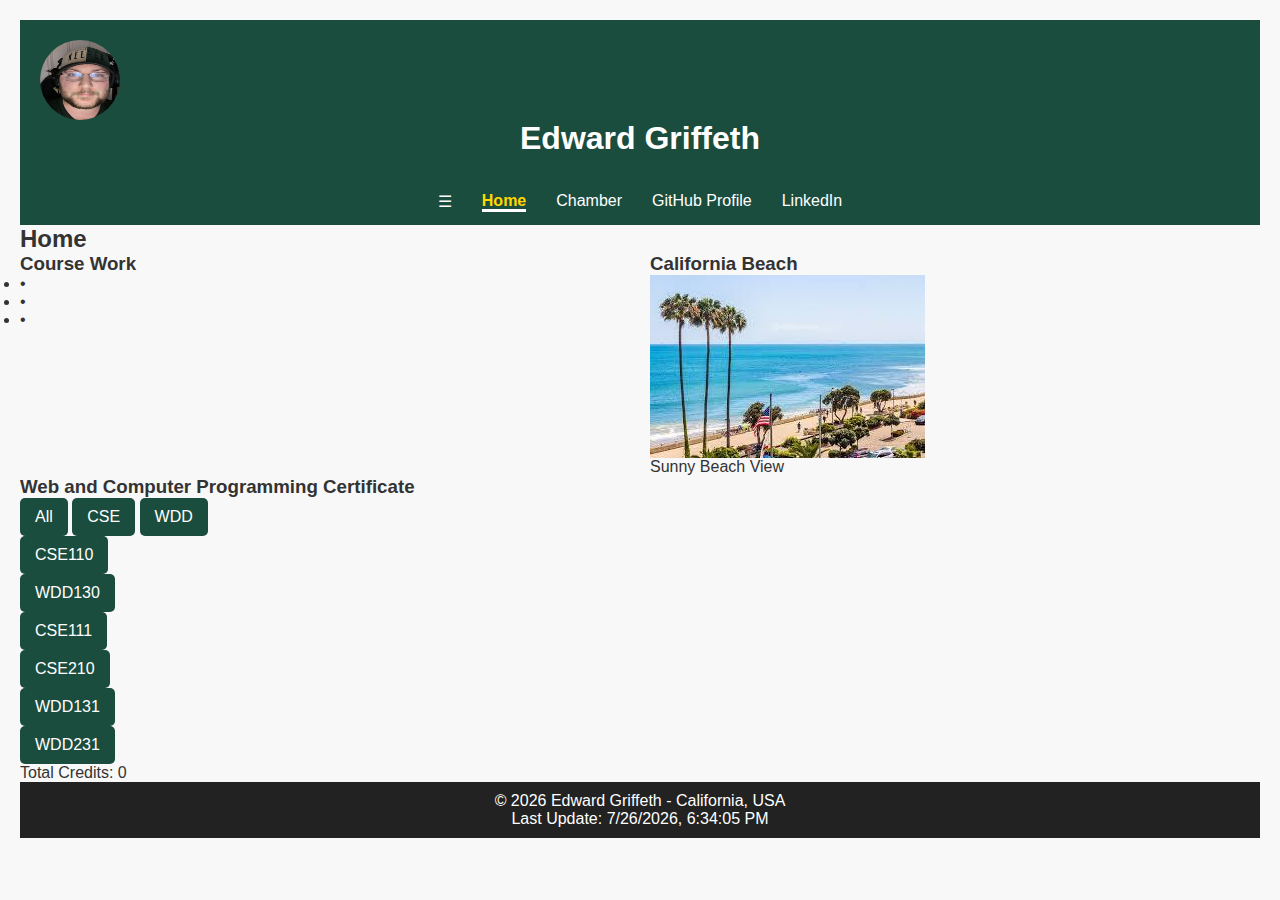
<file: index.html>
<!DOCTYPE html>
<html lang="en">
<head>
    <meta charset="UTF-8">
    <meta name="viewport" content="width=device-width, initial-scale=1.0">
    <meta name="description" content="Course home page for WDD231">
    <meta name="author" content="Edward Griffeth">
    <title>Course Home Page</title>

    <!-- Open Graph Meta Tags -->
    <meta property="og:title" content="The Dino boys page">
    <meta property="og:type" content="website">
    <meta property="og:image" content="https://upload.wikimedia.org/wikipedia/commons/5/5a/Ventura_County_Coastline.jpg">
    <meta property="og:url" content="https://superbia133.github.io/wdd231/">

    <!-- Favicon -->
    <link rel="icon" href="favicon.ico">

    <!-- CSS Files -->
    <link rel="stylesheet" href="styles/normalize.css">
    <link rel="stylesheet" href="styles/small.css">
    <link rel="stylesheet" href="styles/larger.css">

    <!-- JavaScript Files -->
    <script src="scripts/navigation.js" defer></script>
    <script src="scripts/date.js" defer></script>
    <script src="scripts/course.js" defer></script>
</head>
<body>

    <div class="container"> <!-- Wrapper to center content -->
        <header>
            <img src="images/profile.jpg" alt="Edward Griffeth">
            <h1>Edward Griffeth</h1>
        </header>

        <nav>
            <button id="menu-button">&#9776;</button>
            <ul id="menu">
                <li><a href="index.html" class="active">Home</a></li> <!-- Home button -->
                <li><a href="chamber/directory.html">Chamber</a></li> <!-- Updated link to chamber/directory.html -->
                <li><a href="https://github.com/Superbia133" target="_blank">GitHub Profile</a></li>
                <li><a href="https://linkedin.com/in/yourname" target="_blank">LinkedIn</a></li>
            </ul>
        </nav>

        <main>
            <h2>Home</h2>

            <section class="grid-container">
                <div class="card">
                    <h3>Course Work</h3>
                    <ul>
                        <li>&bull;</li>
                        <li>&bull;</li>
                        <li>&bull;</li>
                    </ul>
                </div>

                <div class="card">
                    <h3>California Beach</h3>
                    <img src="images/california-beach.jpg" alt="California Beach">
                    <p>Sunny Beach View</p>
                </div>
            </section>

            <section class="certificate">
                <h3>Web and Computer Programming Certificate</h3>
                <div class="buttons">
                    <button onclick="displayCourses('all')">All</button>
                    <button onclick="displayCourses('CSE')">CSE</button>
                    <button onclick="displayCourses('WDD')">WDD</button>
                </div>

                <div id="courses-container" class="courses-grid"></div>
                <p id="totalCredits">Total Credits: 0</p>
            </section>
        </main>

        <footer>
            <p>&copy; <span id="currentyear"></span> Edward Griffeth - California, USA</p>
            <p>Last Update: <span id="lastModified"></span></p>
        </footer>
    </div> <!-- End container -->

</body>
</html>
</file>
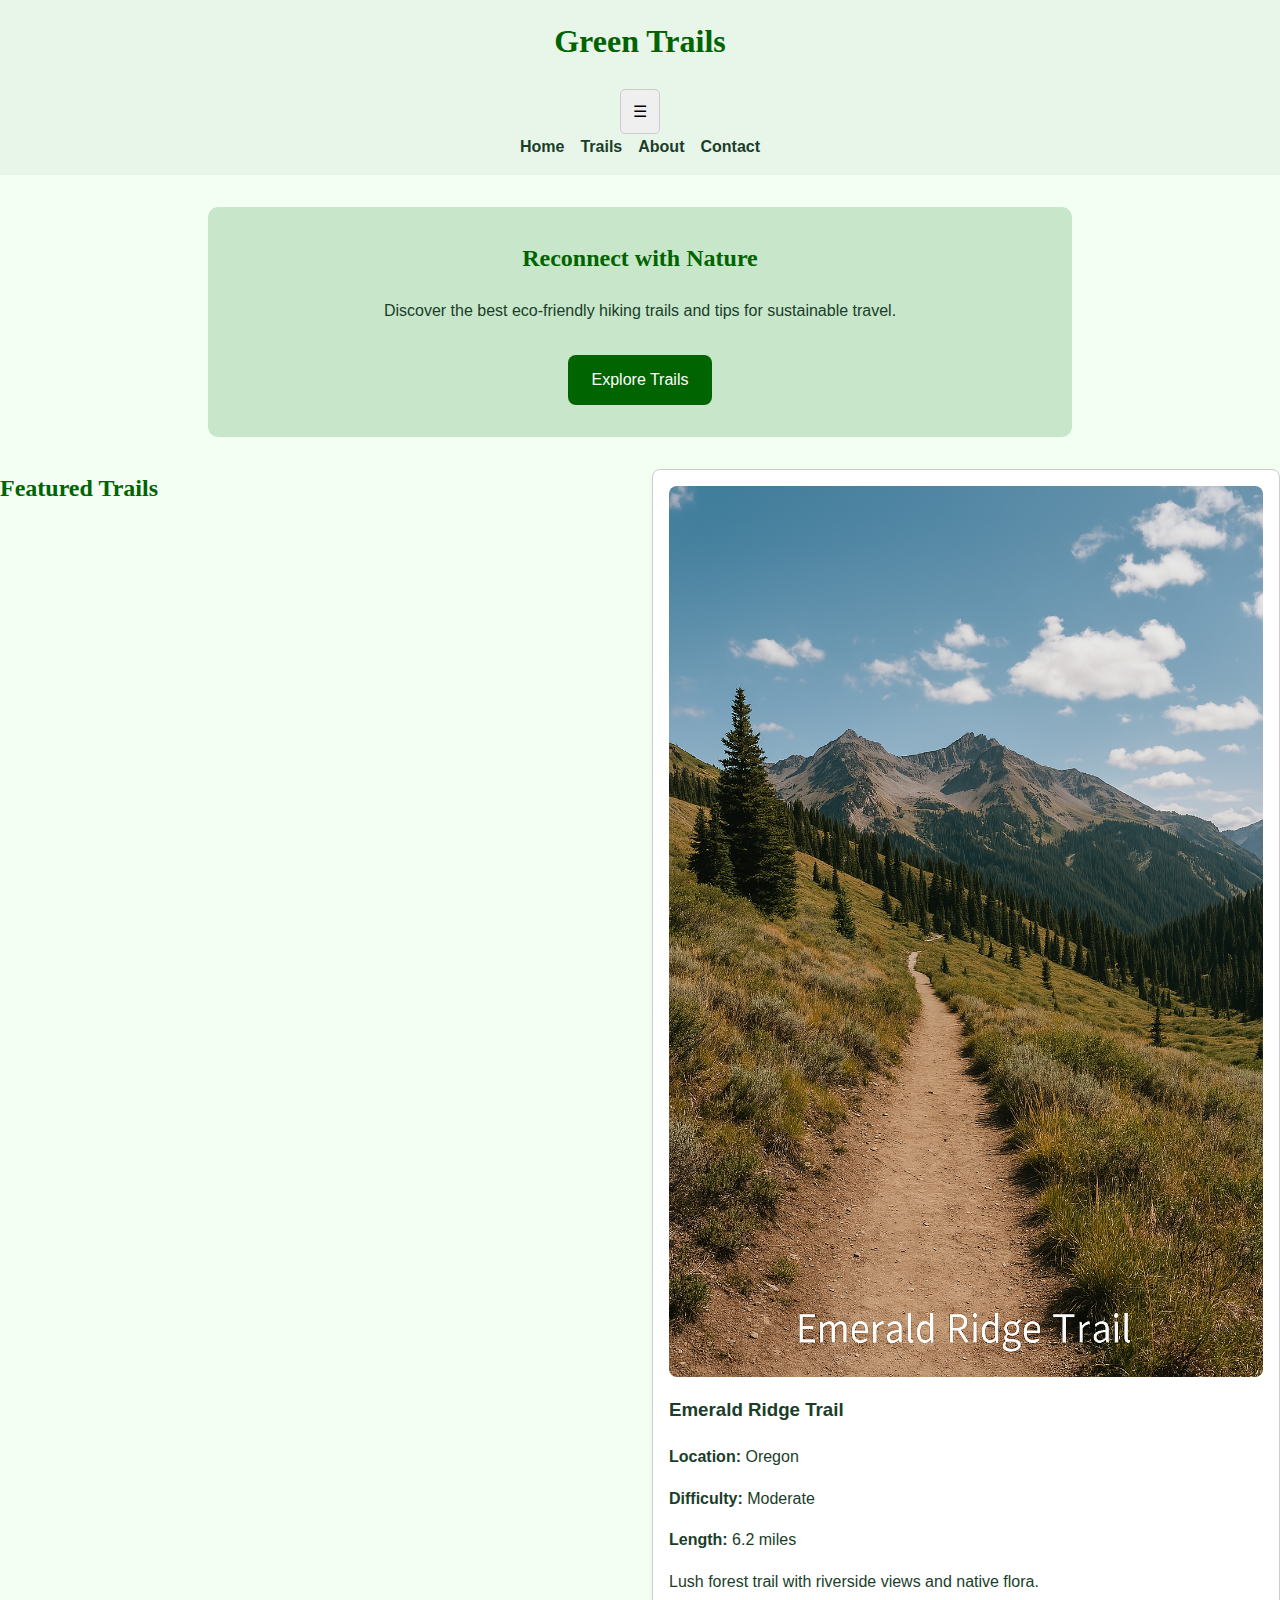
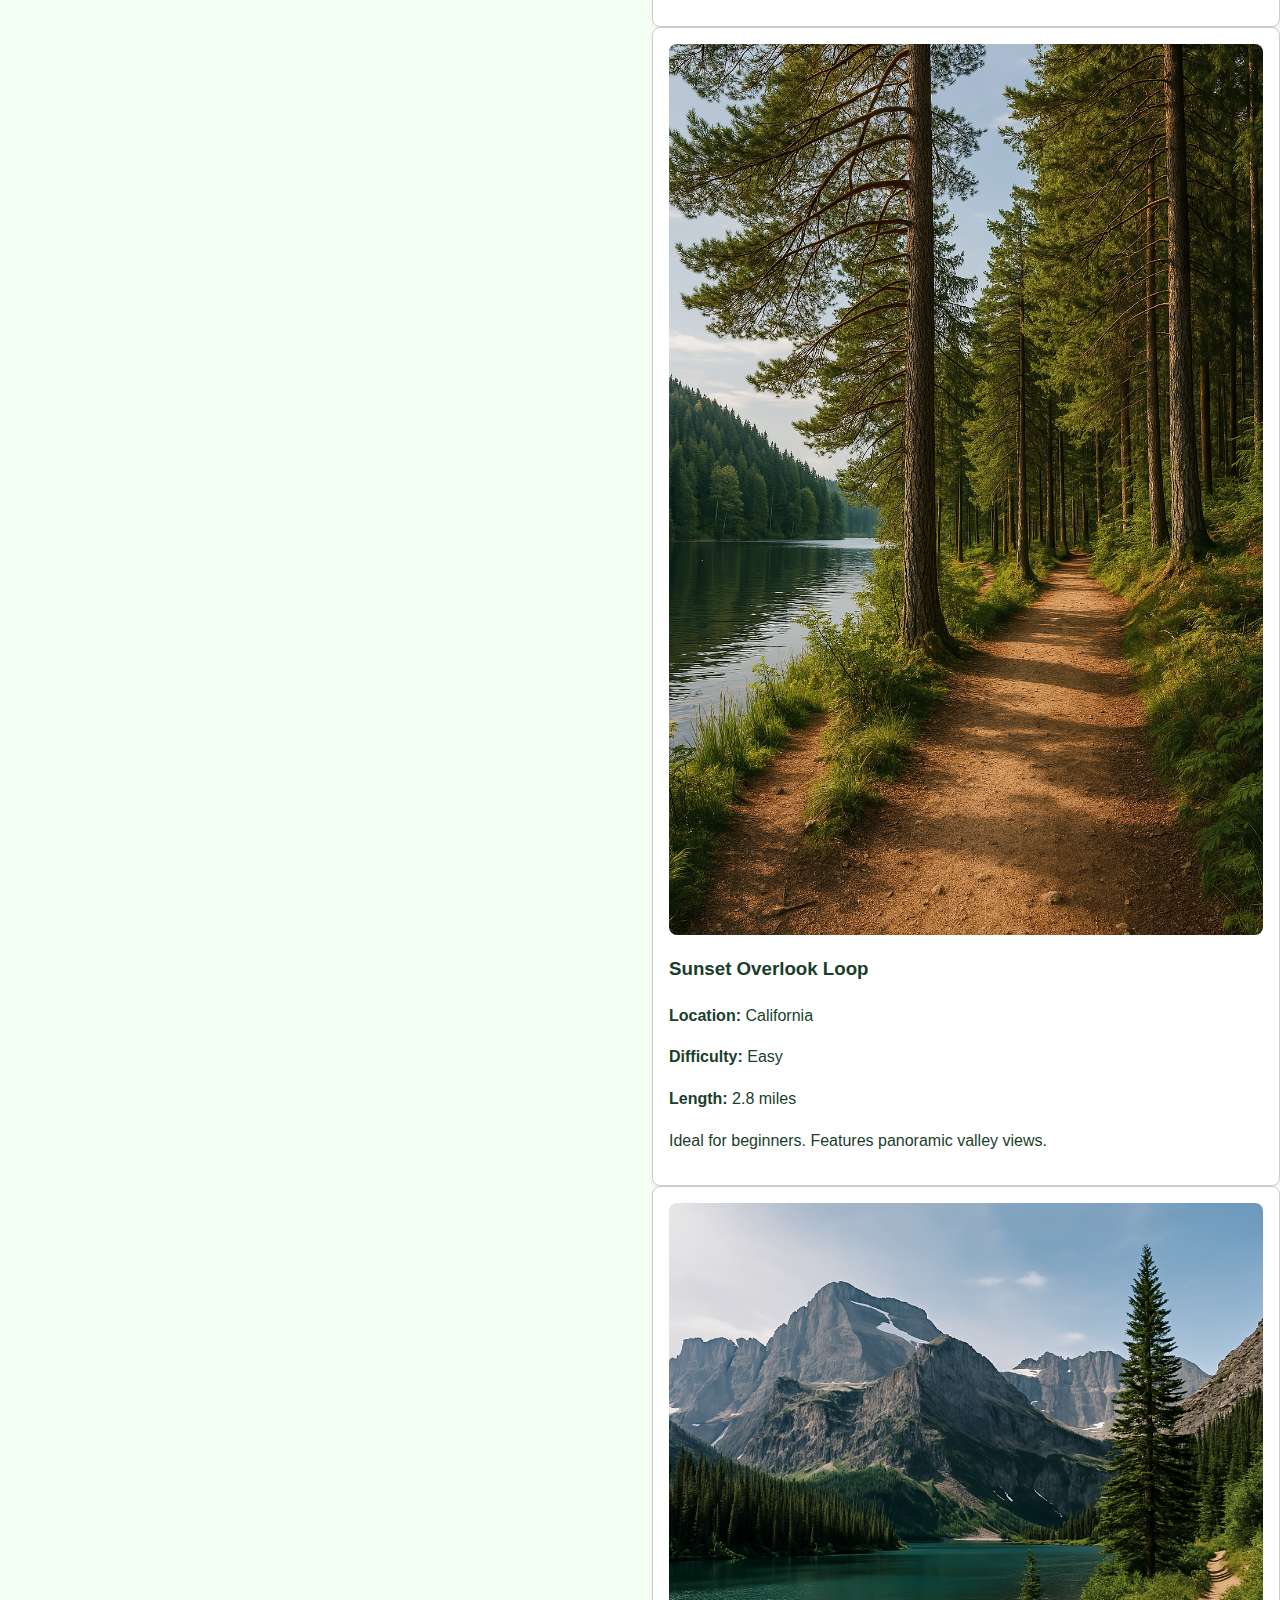
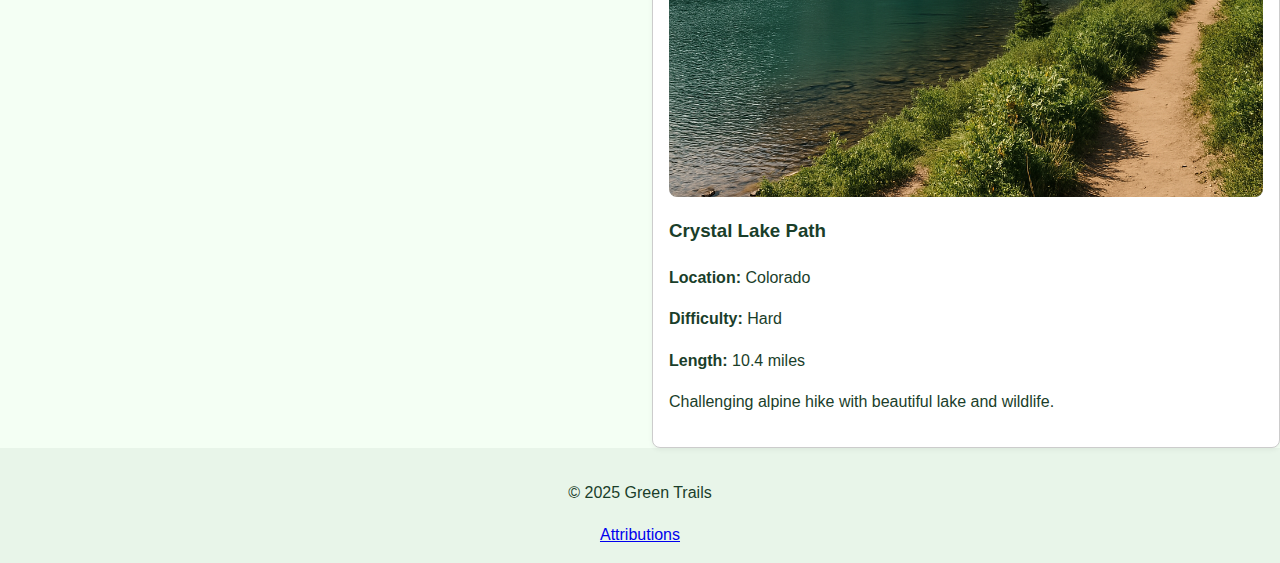
<file: green-trails/index.html>
<!DOCTYPE html>
<html lang="en">
<head>
  <meta charset="UTF-8" />
  <meta name="viewport" content="width=device-width, initial-scale=1.0" />
  <title>Green Trails | Home</title>
  <meta name="description" content="Explore eco-friendly hiking trails and tips to enjoy nature responsibly." />
  <link rel="stylesheet" href="css/styles.css" />
  <link rel="icon" href="images/favicon.ico" />
  <meta property="og:title" content="Green Trails" />
  <meta property="og:description" content="Eco-friendly trail reviews, tips, and community sharing." />
</head>
<body>
  <header>
    <h1>Green Trails</h1>
    <nav>
      <button id="menu-toggle" aria-label="Open navigation menu">☰</button>
      <ul id="nav-links">
        <li><a href="index.html">Home</a></li>
        <li><a href="trails.html">Trails</a></li>
        <li><a href="about.html">About</a></li>
        <li><a href="form.html">Contact</a></li>
      </ul>
    </nav>
  </header>

  <main>
    <section class="hero">
      <h2>Reconnect with Nature</h2>
      <p>Discover the best eco-friendly hiking trails and tips for sustainable travel.</p>
      <a href="trails.html" class="cta-button">Explore Trails</a>
    </section>

    <section class="featured-trails">
      <h2>Featured Trails</h2>
      <div id="featured-trail-cards">
        <!-- 3 featured trail cards will be inserted here via JavaScript -->
      </div>
    </section>
  </main>

  <footer>
    <p>&copy; 2025 Green Trails</p>
    <a href="attributions.html">Attributions</a>
  </footer>

  <script type="module" src="js/main.js"></script>
</body>
</html>
</file>
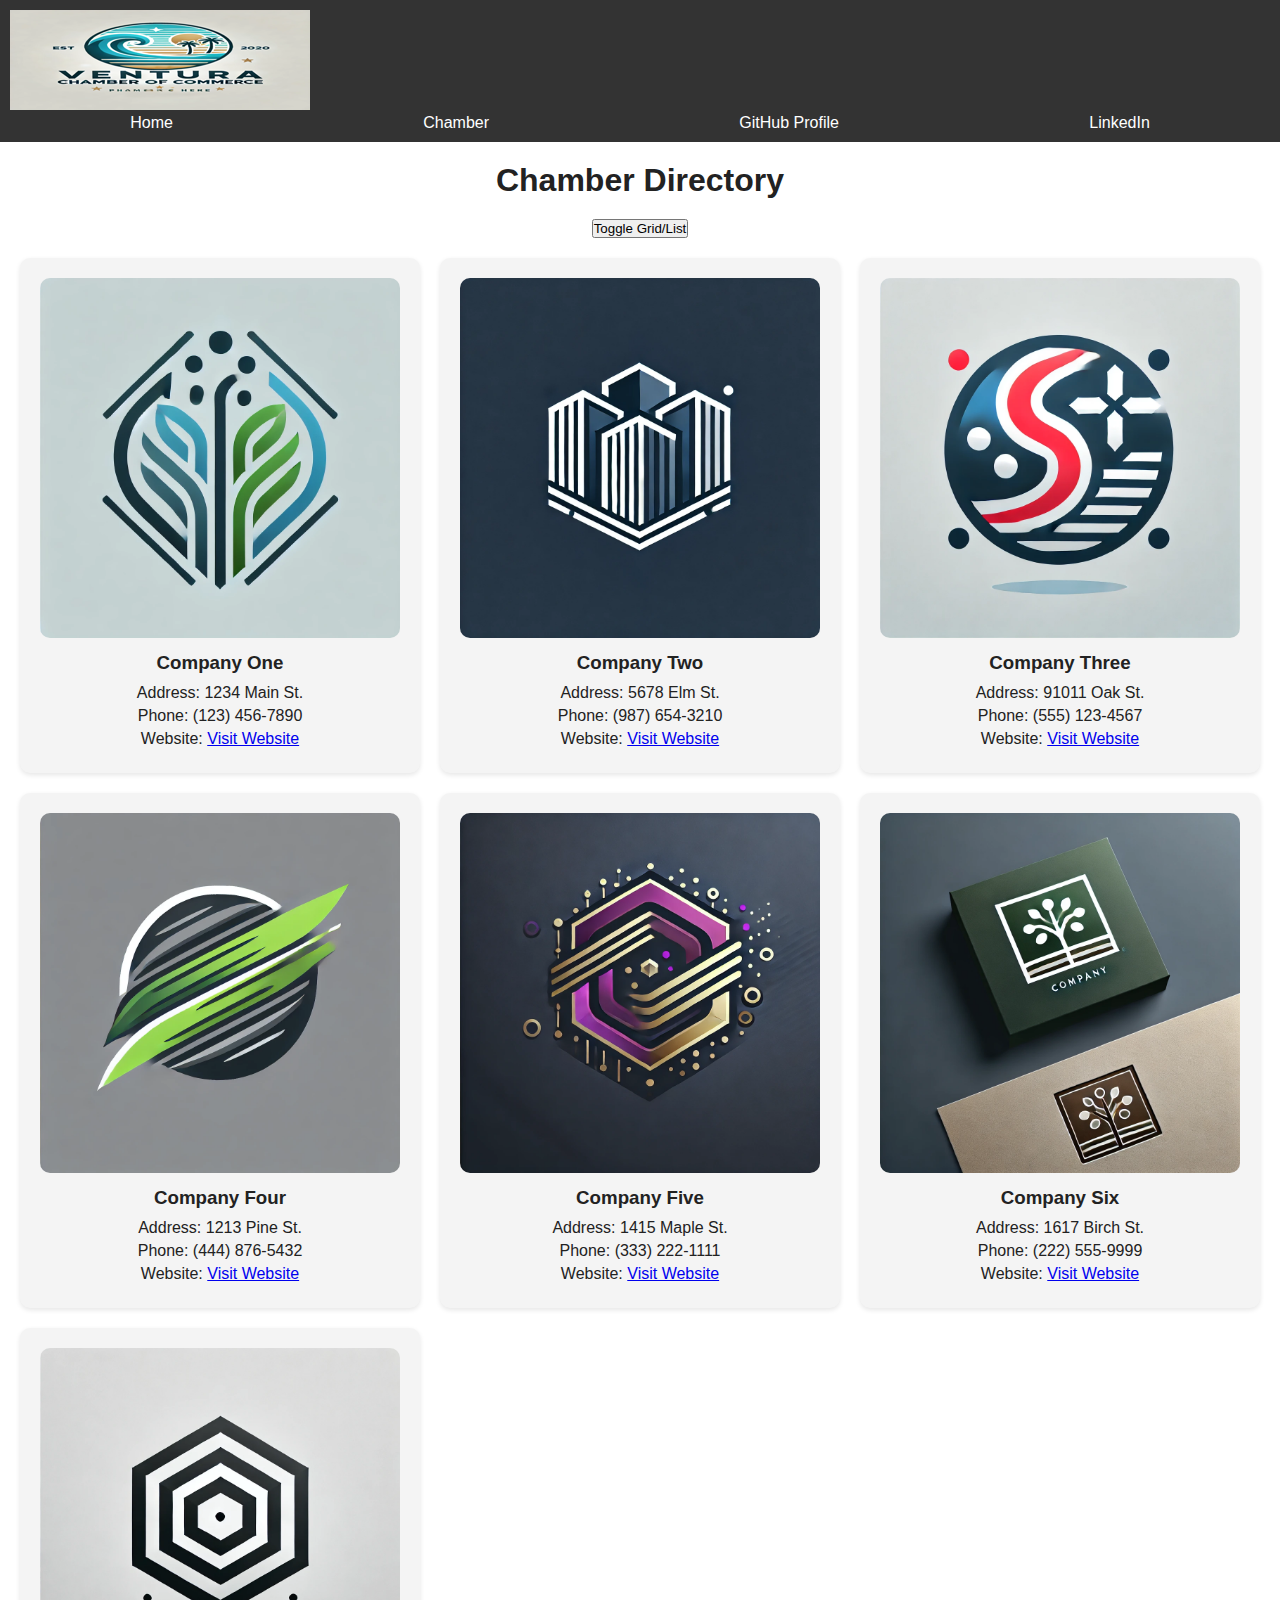
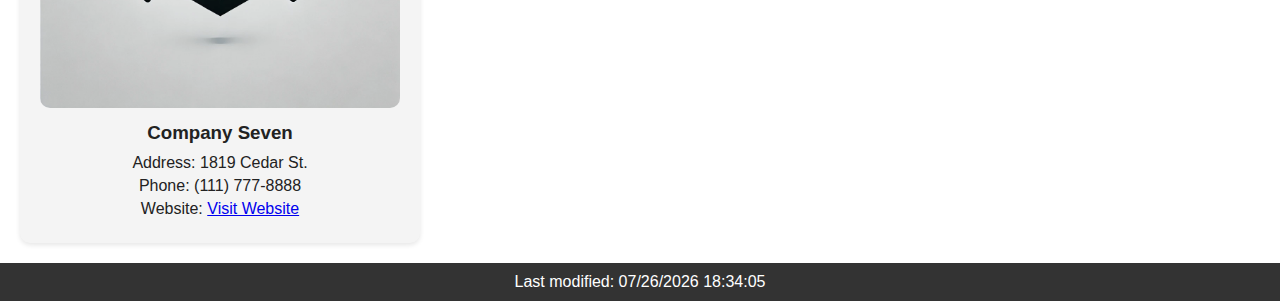
<file: chamber/directory.html>
<!DOCTYPE html>
<html lang="en">
<head>
    <meta charset="UTF-8">
    <meta name="viewport" content="width=device-width, initial-scale=1.0">
    <meta name="description" content="Chamber of Commerce directory page for [City Name].">
    <meta name="author" content="[Your Name]">
    <meta property="og:title" content="Chamber of Commerce Directory">
    <meta property="og:type" content="website">
    <meta property="og:image" content="images/og-image.jpg">
    <meta property="og:url" content="http://your-site-url.com">
    <title>Chamber Directory - [City Name]</title>
    <link rel="icon" href="images/favicon.ico" type="image/x-icon">
    <link rel="stylesheet" href="css/styles.css">
</head>
<body>
    <header>
        <div class="logo">
            <img src="images/logo.png" alt="Chamber Logo">
        </div>
        <nav>
            <ul>
                <li><a href="../index.html">Home</a></li> <!-- Updated link to go back to the home page -->
                <li><a href="chamber/directory.html" class="active">Chamber</a></li> <!-- Current page: Directory -->
                <li><a href="https://github.com/Superbia133" target="_blank">GitHub Profile</a></li>
                <li><a href="https://linkedin.com/in/yourname" target="_blank">LinkedIn</a></li>
            </ul>
        </nav>
    </header>

    <main>
        <h1>Chamber Directory</h1>
        <div class="view-toggle">
            <button id="toggle-view">Toggle Grid/List</button>
        </div>
        <div class="member-container"></div>
    </main>

    <footer>
        <div id="last-modified"></div>
        <script src="js/main.js"></script>
    </footer>
</body>
</html>
</file>
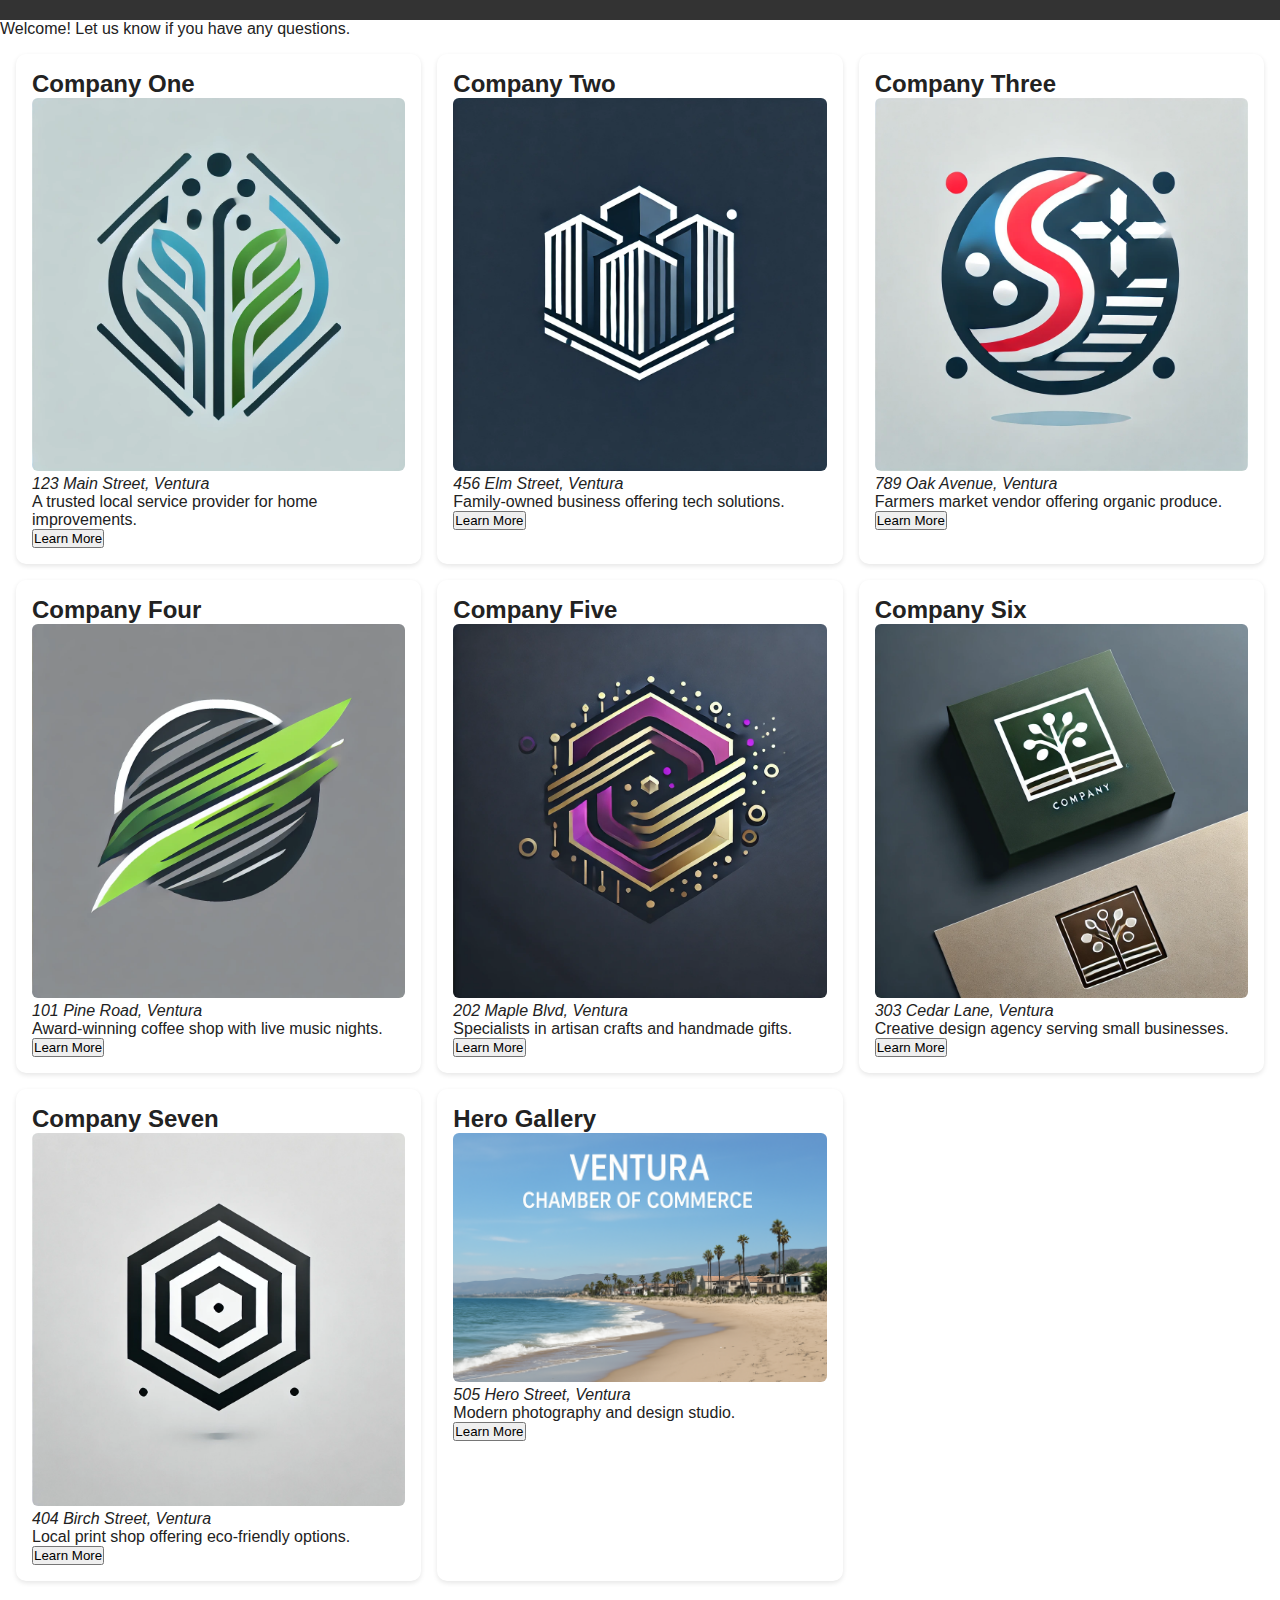
<file: chamber/discover.html>
<!DOCTYPE html>
<html lang="en">
<head>
  <meta charset="UTF-8" />
  <meta name="viewport" content="width=device-width, initial-scale=1.0" />
  <title>Discover | Ventura Chamber</title>
  <link rel="stylesheet" href="css/styles.css" />
  <link rel="stylesheet" href="css/large.css" media="(min-width: 1025px)" />
</head>
<body>
  <header>
    <!-- Your existing header content -->
  </header>

  <nav>
    <!-- Your existing nav content -->
  </nav>

  <main class="discover-container">
    <aside id="visitor-message" class="visitor-message"></aside>
    <section id="card-grid" class="grid-container">
      <!-- Cards will be injected here via JavaScript -->
    </section>
  </main>

  <footer>
    <!-- Your existing footer content -->
  </footer>

  <script src="js/discover.js" defer></script>
</body>
</html>
</file>
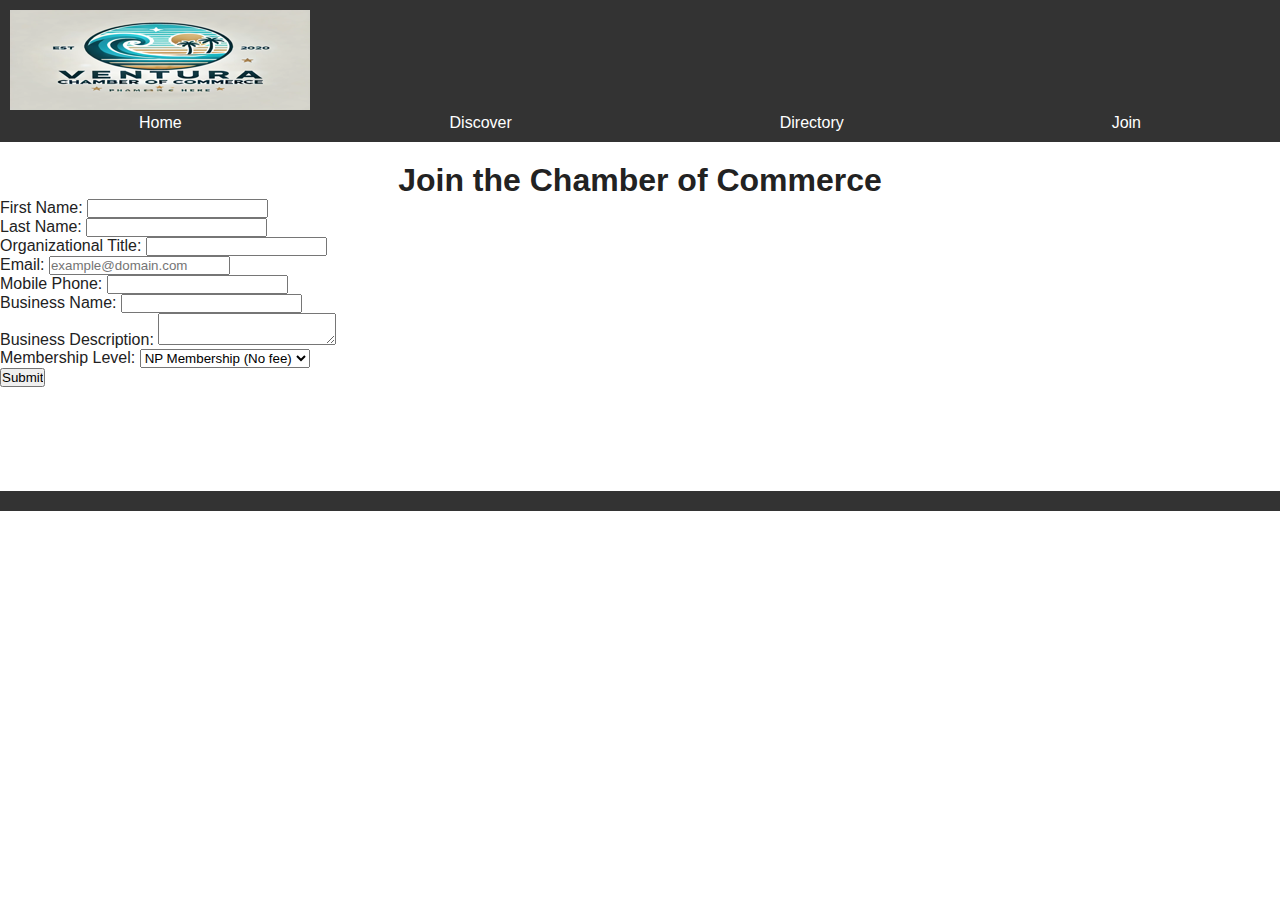
<file: chamber/join.html>
<!DOCTYPE html>
<html lang="en">
<head>
    <meta charset="UTF-8">
    <meta name="viewport" content="width=device-width, initial-scale=1.0">
    <meta name="description" content="Join the Chamber of Commerce">
    <meta name="author" content="[Your Name]">
    <title>Join the Chamber - [City Name]</title>
    <link rel="icon" href="images/favicon.ico" type="image/x-icon">
    <link rel="stylesheet" href="css/styles.css">
    <style>
        /* Animation for membership cards */
        @keyframes cardAnimation {
            0% {
                opacity: 0;
                transform: translateY(50px);
            }
            100% {
                opacity: 1;
                transform: translateY(0);
            }
        }
        .membership-card {
            animation: cardAnimation 1s ease-out forwards;
            opacity: 0;
            margin-bottom: 20px;
        }

        /* Other necessary styles for layout */
        .menu {
            margin: 1rem auto;
            border: 1px solid rgba(0, 0, 0, 0.1);
            padding: 1rem;
            text-align: center;
        }
        .membership-levels {
            display: grid;
            grid-template-columns: 1fr 1fr 1fr 1fr;
            gap: 20px;
        }
        /* Modal styles */
        .modal {
            display: none;
            position: fixed;
            z-index: 1;
            left: 0;
            top: 0;
            width: 100%;
            height: 100%;
            overflow: auto;
            background-color: rgba(0, 0, 0, 0.4);
            padding-top: 60px;
        }
        .modal-content {
            background-color: #fefefe;
            margin: 5% auto;
            padding: 20px;
            border: 1px solid #888;
            width: 80%;
        }
        .close {
            color: #aaa;
            float: right;
            font-size: 28px;
            font-weight: bold;
        }
    </style>
</head>
<body>

    <header>
        <div class="logo">
            <img src="images/logo.png" alt="Chamber Logo" />
        </div>
        <nav>
            <ul>
                <li><a href="index.html">Home</a></li>
                <li><a href="discover.html">Discover</a></li>
                <li><a href="directory.html">Directory</a></li>
                <li><a href="join.html" class="active">Join</a></li>
            </ul>
        </nav>
    </header>

    <main>
        <h1>Join the Chamber of Commerce</h1>

        <form action="thankyou.html" method="get">
            <label for="first-name">First Name:</label>
            <input type="text" id="first-name" name="first-name" required autocomplete="given-name">
            <br>

            <label for="last-name">Last Name:</label>
            <input type="text" id="last-name" name="last-name" required autocomplete="family-name">
            <br>

            <label for="org-title">Organizational Title:</label>
            <input type="text" id="org-title" name="org-title" required pattern="[A-Za-z\s-]{7,}" autocomplete="organization-title">
            <br>

            <label for="email">Email:</label>
            <input type="email" id="email" name="email" required autocomplete="email" placeholder="example@domain.com">
            <br>

            <label for="phone">Mobile Phone:</label>
            <input type="tel" id="phone" name="phone" required autocomplete="tel">
            <br>

            <label for="business-name">Business Name:</label>
            <input type="text" id="business-name" name="business-name" required autocomplete="organization">
            <br>

            <label for="description">Business Description:</label>
            <textarea id="description" name="description" required></textarea>
            <br>

            <label for="membership-level">Membership Level:</label>
            <select id="membership-level" name="membership-level" required>
                <option value="NP">NP Membership (No fee)</option>
                <option value="Bronze">Bronze Membership</option>
                <option value="Silver">Silver Membership</option>
                <option value="Gold">Gold Membership</option>
            </select>
            <br>

            <input type="hidden" name="timestamp" value="{{current_time}}">
            
            <input type="submit" value="Submit">
        </form>

        <div class="membership-levels">
            <div class="membership-card">
                <h2>NP Membership</h2>
                <p>No Fee</p>
                <a href="#" class="modal-link" data-modal="npModal">See Benefits</a>
            </div>
            <div class="membership-card">
                <h2>Bronze Membership</h2>
                <p>$50/year</p>
                <a href="#" class="modal-link" data-modal="bronzeModal">See Benefits</a>
            </div>
            <div class="membership-card">
                <h2>Silver Membership</h2>
                <p>$100/year</p>
                <a href="#" class="modal-link" data-modal="silverModal">See Benefits</a>
            </div>
            <div class="membership-card">
                <h2>Gold Membership</h2>
                <p>$200/year</p>
                <a href="#" class="modal-link" data-modal="goldModal">See Benefits</a>
            </div>
        </div>

        <!-- Modal Content -->
        <div id="npModal" class="modal">
            <div class="modal-content">
                <span class="close">&times;</span>
                <h3>NP Membership Benefits</h3>
                <p>Access to all non-profit events and training.</p>
            </div>
        </div>
        <div id="bronzeModal" class="modal">
            <div class="modal-content">
                <span class="close">&times;</span>
                <h3>Bronze Membership Benefits</h3>
                <p>Discounts on events and advertising on our website.</p>
            </div>
        </div>
        <div id="silverModal" class="modal">
            <div class="modal-content">
                <span class="close">&times;</span>
                <h3>Silver Membership Benefits</h3>
                <p>All Bronze benefits plus exclusive member spotlights.</p>
            </div>
        </div>
        <div id="goldModal" class="modal">
            <div class="modal-content">
                <span class="close">&times;</span>
                <h3>Gold Membership Benefits</h3>
                <p>All Silver benefits plus priority event participation.</p>
            </div>
        </div>
    </main>

    <footer>
        <div id="last-modified"></div>
        <script src="js/main.js"></script>
    </footer>

    <script>
        const modals = document.querySelectorAll('.modal');
        const closeBtns = document.querySelectorAll('.close');
        const modalLinks = document.querySelectorAll('.modal-link');

        modalLinks.forEach(link => {
            link.addEventListener('click', (e) => {
                e.preventDefault();
                const modalId = e.target.dataset.modal;
                document.getElementById(modalId).style.display = "block";
            });
        });

        closeBtns.forEach(btn => {
            btn.addEventListener('click', () => {
                modals.forEach(modal => {
                    modal.style.display = "none";
                });
            });
        });
    </script>
</body>
</html>
</file>
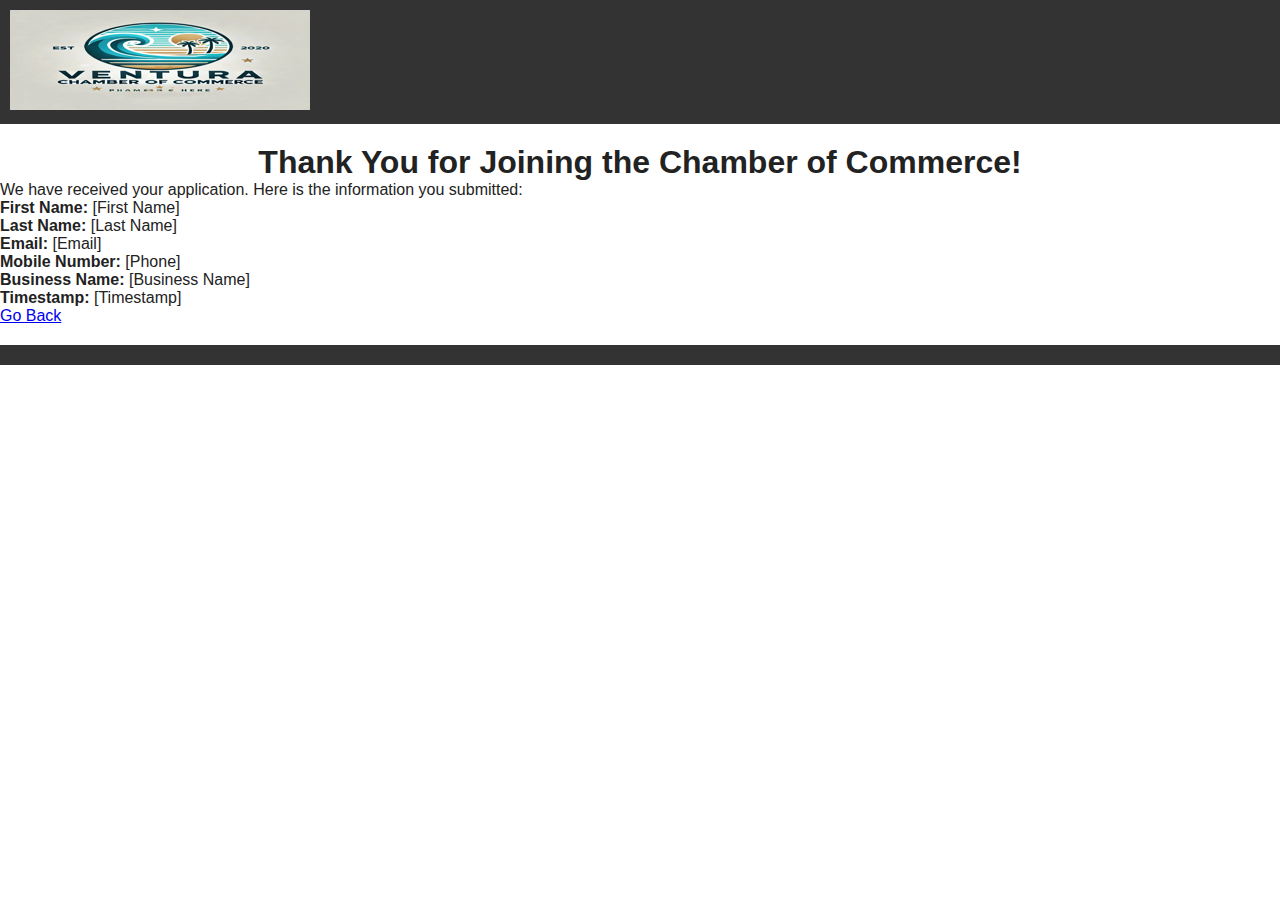
<file: chamber/thankyou.html>
<!DOCTYPE html>
<html lang="en">
<head>
    <meta charset="UTF-8">
    <meta name="viewport" content="width=device-width, initial-scale=1.0">
    <meta name="description" content="Thank you for joining the Chamber of Commerce!">
    <meta name="author" content="[Your Name]">
    <title>Thank You - [City Name] Chamber</title>
    <link rel="icon" href="images/favicon.ico" type="image/x-icon">
    <link rel="stylesheet" href="css/styles.css">
</head>
<body>

    <header>
        <div class="logo">
            <img src="images/logo.png" alt="Chamber Logo" />
        </div>
    </header>

    <main>
        <h1>Thank You for Joining the Chamber of Commerce!</h1>

        <p>We have received your application. Here is the information you submitted:</p>
        <ul>
            <li><strong>First Name:</strong> [First Name]</li>
            <li><strong>Last Name:</strong> [Last Name]</li>
            <li><strong>Email:</strong> [Email]</li>
            <li><strong>Mobile Number:</strong> [Phone]</li>
            <li><strong>Business Name:</strong> [Business Name]</li>
            <li><strong>Timestamp:</strong> [Timestamp]</li>
        </ul>

        <a href="join.html">Go Back</a>
    </main>

    <footer>
        <div id="last-modified"></div>
        <script src="js/main.js"></script>
    </footer>

</body>
</html>
</file>
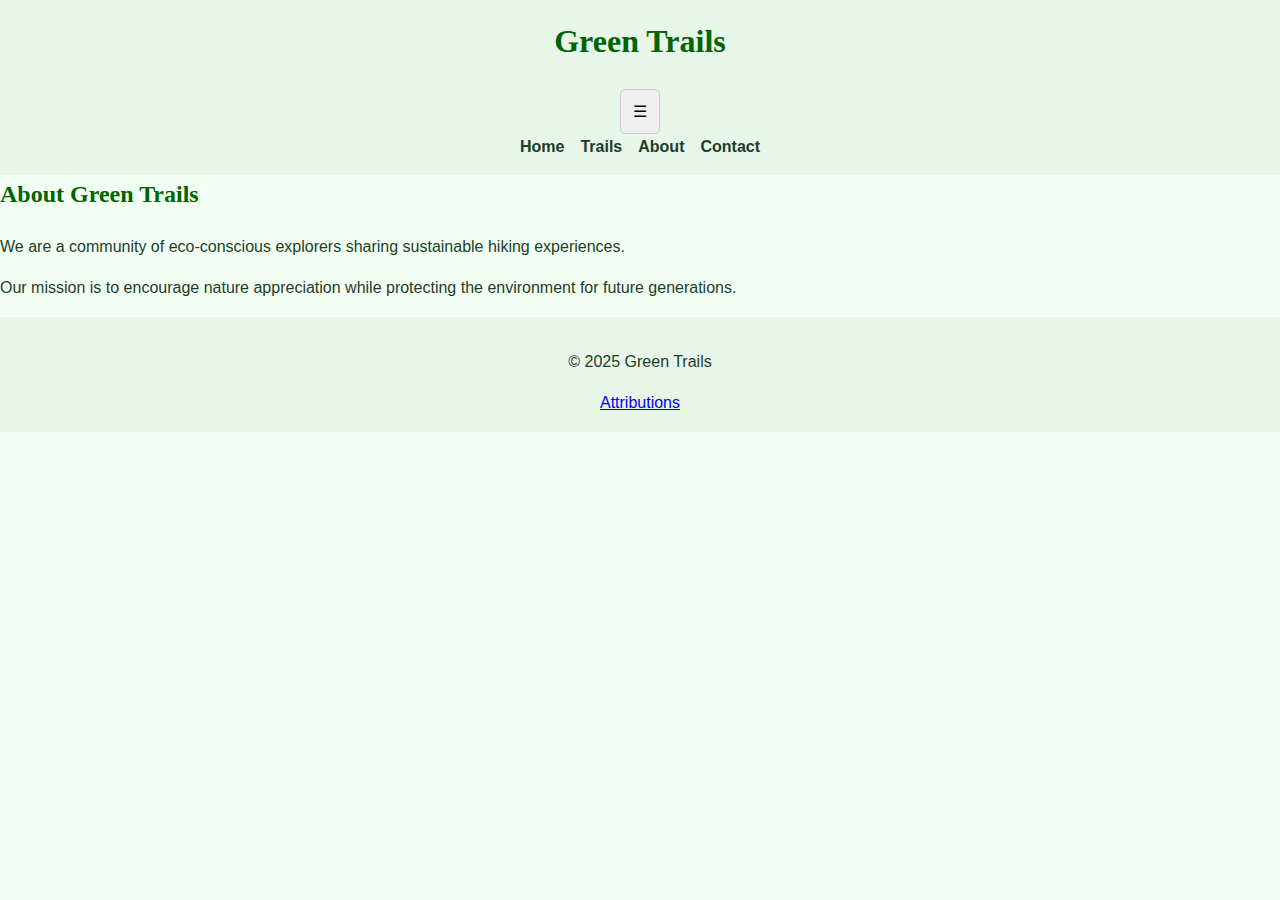
<file: green-trails/about.html>
<!DOCTYPE html>
<html lang="en">
<head>
  <meta charset="UTF-8" />
  <meta name="viewport" content="width=device-width, initial-scale=1.0" />
  <title>Green Trails | About</title>
  <meta name="description" content="Learn more about Green Trails, our mission, and how to protect nature while hiking." />
  <link rel="stylesheet" href="css/styles.css" />
  <link rel="icon" href="images/favicon.ico" />
</head>
<body>
  <header>
    <h1>Green Trails</h1>
    <nav>
      <button id="menu-toggle" aria-label="Open navigation menu">☰</button>
      <ul id="nav-links">
        <li><a href="index.html">Home</a></li>
        <li><a href="trails.html">Trails</a></li>
        <li><a href="about.html">About</a></li>
        <li><a href="form.html">Contact</a></li>
      </ul>
    </nav>
  </header>

  <main>
    <h2>About Green Trails</h2>
    <p>We are a community of eco-conscious explorers sharing sustainable hiking experiences.</p>
    <p>Our mission is to encourage nature appreciation while protecting the environment for future generations.</p>
  </main>

  <footer>
    <p>&copy; 2025 Green Trails</p>
    <a href="attributions.html">Attributions</a>
  </footer>
</body>
</html>
</file>
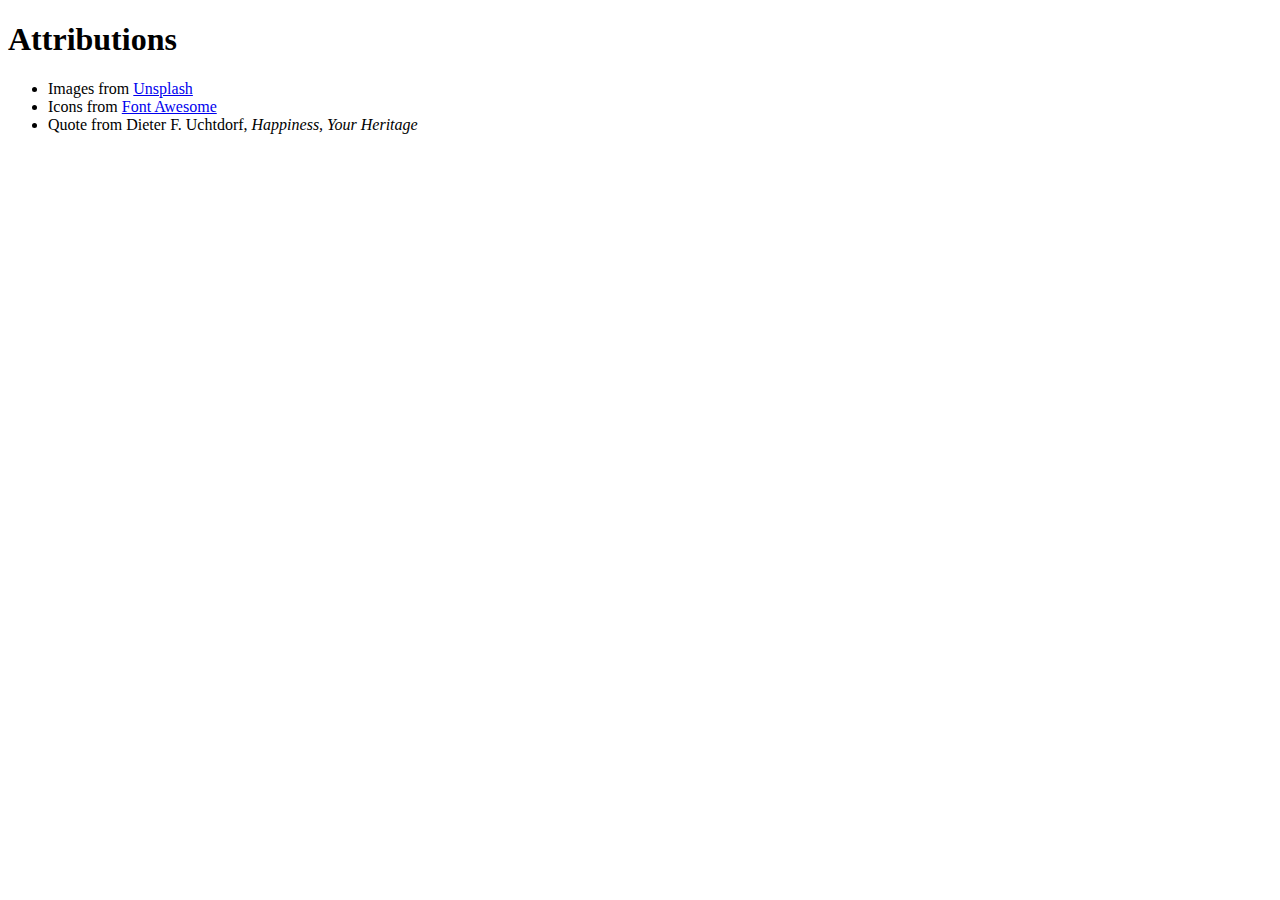
<file: green-trails/attributions.html>
<!DOCTYPE html>
<html lang="en">
<head>
  <meta charset="UTF-8">
  <title>Attributions - Green Trails</title>
</head>
<body>
  <h1>Attributions</h1>
  <ul>
    <li>Images from <a href="https://unsplash.com/" target="_blank">Unsplash</a></li>
    <li>Icons from <a href="https://fontawesome.com/" target="_blank">Font Awesome</a></li>
    <li>Quote from Dieter F. Uchtdorf, <em>Happiness, Your Heritage</em></li>
  </ul>
</body>
</html>
</file>
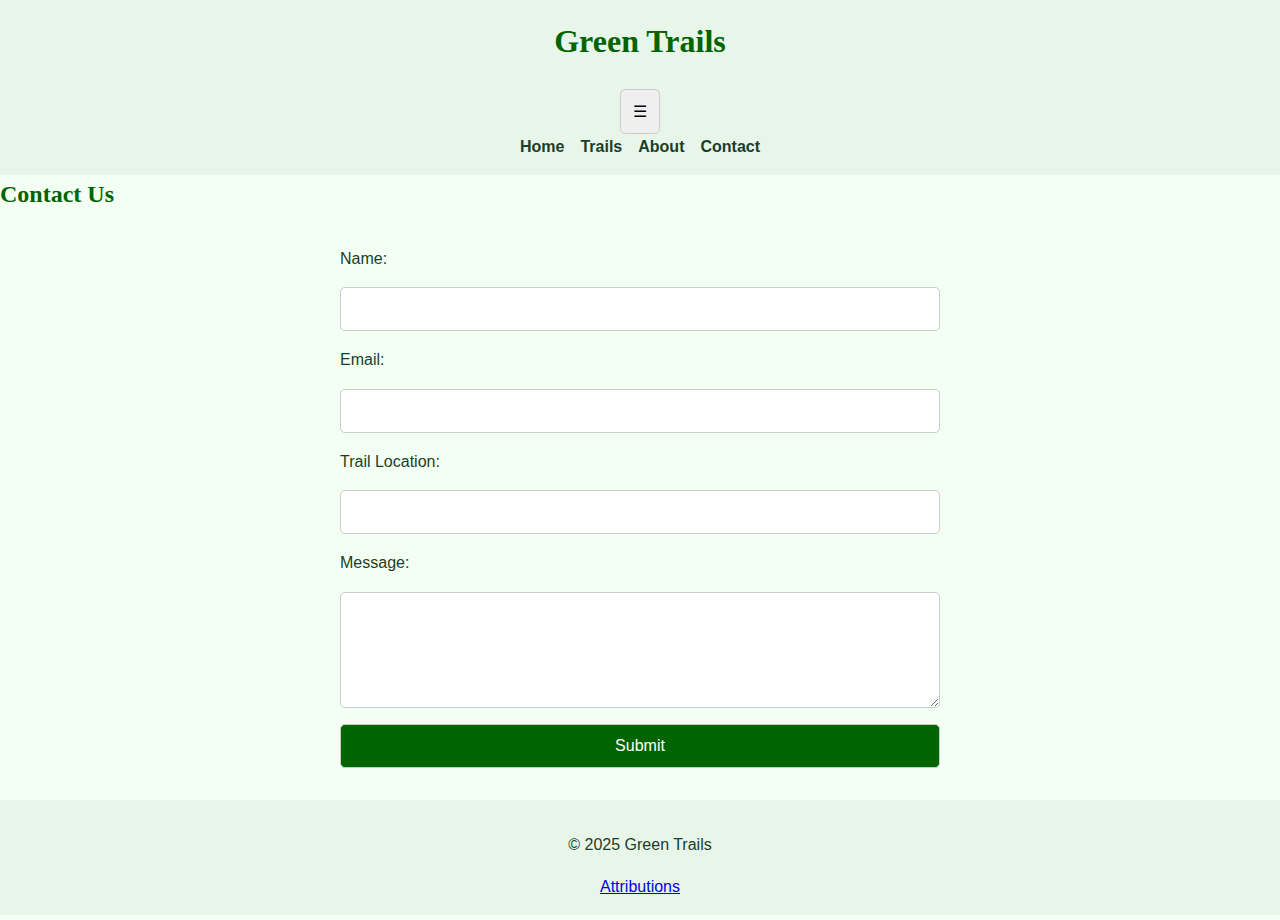
<file: green-trails/form.html>
<!DOCTYPE html>
<html lang="en">
<head>
  <meta charset="UTF-8" />
  <meta name="viewport" content="width=device-width, initial-scale=1.0" />
  <title>Green Trails | Contact</title>
  <meta name="description" content="Submit your favorite eco-trail or contact the Green Trails team." />
  <link rel="stylesheet" href="css/styles.css" />
  <link rel="icon" href="images/favicon.ico" />
</head>
<body>
  <header>
    <h1>Green Trails</h1>
    <nav>
      <button id="menu-toggle" aria-label="Open navigation menu">☰</button>
      <ul id="nav-links">
        <li><a href="index.html">Home</a></li>
        <li><a href="trails.html">Trails</a></li>
        <li><a href="about.html">About</a></li>
        <li><a href="form.html">Contact</a></li>
      </ul>
    </nav>
  </header>

  <main>
    <h2>Contact Us</h2>
    <form id="contact-form" action="form.html" method="get">
      <label for="name">Name:</label>
      <input type="text" id="name" name="name" required />

      <label for="email">Email:</label>
      <input type="email" id="email" name="email" required />

      <label for="location">Trail Location:</label>
      <input type="text" id="location" name="location" required />

      <label for="message">Message:</label>
      <textarea id="message" name="message" rows="5" required></textarea>

      <button type="submit">Submit</button>
    </form>

    <div id="form-data">
      <!-- This section will display submitted data if JavaScript is used -->
    </div>
  </main>

  <footer>
    <p>&copy; 2025 Green Trails</p>
    <a href="attributions.html">Attributions</a>
  </footer>
</body>
</html>
</file>
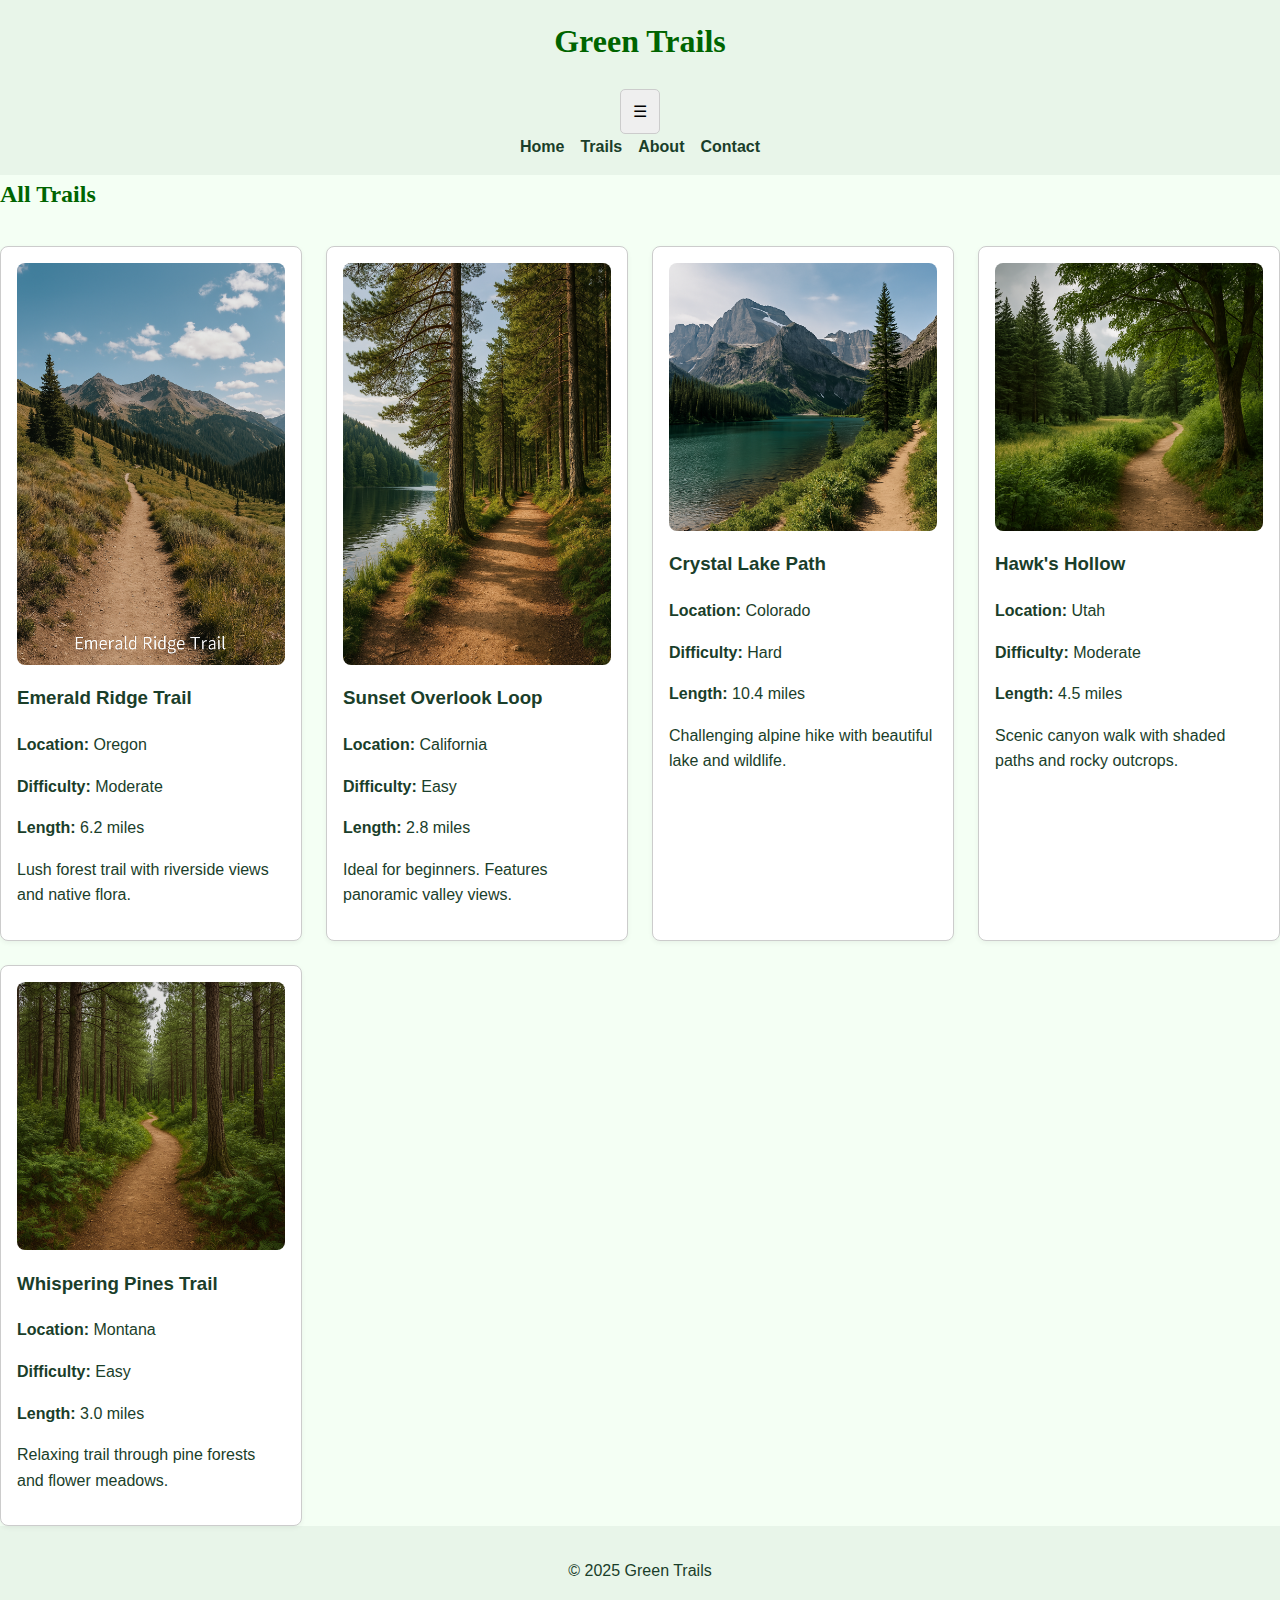
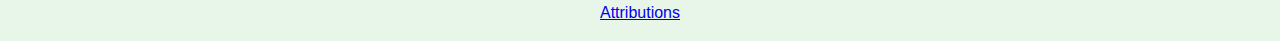
<file: green-trails/trails.html>
<!DOCTYPE html>
<html lang="en">
<head>
  <meta charset="UTF-8" />
  <meta name="viewport" content="width=device-width, initial-scale=1.0" />
  <title>Green Trails | Trails</title>
  <meta name="description" content="Browse eco-friendly hiking trails with reviews and nature tips." />
  <link rel="stylesheet" href="css/styles.css" />
  <link rel="icon" href="images/favicon.ico" />
</head>
<body>
  <header>
    <h1>Green Trails</h1>
    <nav>
      <button id="menu-toggle" aria-label="Open navigation menu">☰</button>
      <ul id="nav-links">
        <li><a href="index.html">Home</a></li>
        <li><a href="trails.html">Trails</a></li>
        <li><a href="about.html">About</a></li>
        <li><a href="form.html">Contact</a></li>
      </ul>
    </nav>
  </header>

  <main>
    <h2>All Trails</h2>
    <div id="trail-cards">
      <!-- Trail cards dynamically generated with JavaScript -->
    </div>
  </main>

  <footer>
    <p>&copy; 2025 Green Trails</p>
    <a href="attributions.html">Attributions</a>
  </footer>

  <script type="module" src="js/main.js"></script>
</body>
</html>
</file>
<file: styles/small.css>
/* General Styles */
body {
    font-family: 'Poppins', sans-serif;
    margin: 0;
    padding: 0;
    background-color: #F8F8F8; /* Remove black background */
    color: #333;
    display: flex;
    justify-content: center;
    width: 100%;
    overflow-x: hidden; /* Remove horizontal scrolling */
}

/* Full-Width Container */
.container {
    max-width: 1100px;
    width: 90%;
    background: #F8F8F8;
    margin: 0 auto;
    padding: 20px;
}

/* Header */
header {
    background: #1B4D3E;
    color: white;
    text-align: center;
    padding: 20px;
}

header img {
    width: 80px;
    height: 80px;
    border-radius: 50%;
}

/* Navigation */
nav {
    background: #1B4D3E;
    text-align: center;
    display: flex;
    justify-content: center;
    width: 100%;
}

nav ul {
    list-style: none;
    padding: 0;
    display: none;
}

#menu.show {
    display: block;
}

nav ul li {
    padding: 15px;
}

nav a {
    color: white;
    text-decoration: none;
}

nav a.active {
    font-weight: bold;
    border-bottom: 3px solid white;
    color: #FFD700;
}

/* General Button Styling */
button {
    background-color: #1B4D3E; /* Dark Green */
    color: white;
    border: none;
    padding: 10px 15px;
    cursor: pointer;
    font-size: 16px;
    border-radius: 5px;
    transition: background 0.3s ease-in-out;
}

button:hover {
    background-color: #155135; /* Slightly darker green */
}

/* Grid Layout */
.grid-container {
    display: grid;
    grid-template-columns: 1fr;
    gap: 20px;
}

@media screen and (min-width: 768px) {
    .grid-container {
        grid-template-columns: 1fr 1fr;
    }
}

/* Footer */
footer {
    text-align: center;
    padding: 10px;
    background: #222;
    color: white;
    width: 100%;
}
</file>
<file: styles/larger.css>
@media screen and (min-width: 1024px) {
    /* Full Page Layout */
    body {
        display: flex;
        justify-content: center;
        background: #F8F8F8; /* Keep background light */
        width: 100%;
    }

    /* Full-Width Content */
    .container {
        max-width: 100%;
        width: 100%;
        background: #F8F8F8;
        padding: 20px;
    }

    /* Footer should also be full width */
    footer {
        width: 100%;
    }
}
</file>
<file: green-trails/css/styles.css>
/* styles.css */

/* Base Typography & Layout */
body {
    font-family: 'Roboto', sans-serif;
    background-color: #f4fff4;
    color: #1a3e2a;
    margin: 0;
    padding: 0;
    line-height: 1.6;
  }
  
  h1, h2 {
    font-family: 'Playfair Display', serif;
    color: #006400;
    margin-top: 0;
  }
  
  header, footer {
    background-color: #e8f5e9;
    padding: 1rem;
    text-align: center;
  }
  
  nav ul {
    list-style: none;
    display: flex;
    justify-content: center;
    gap: 1rem;
    padding: 0;
    margin: 0;
  }
  
  nav ul li a {
    text-decoration: none;
    color: #1a3e2a;
    font-weight: bold;
  }
  
  /* Hero Section */
  .hero {
    text-align: center;
    background: #c8e6c9;
    padding: 2rem;
    border-radius: 10px;
    margin: 2rem auto;
    max-width: 800px;
  }
  
  .cta-button {
    display: inline-block;
    background-color: #006400;
    color: white;
    padding: 0.75rem 1.5rem;
    border-radius: 8px;
    text-decoration: none;
    margin-top: 1rem;
  }
  
  /* Cards */
  .featured-trails,
  #trail-cards {
    display: grid;
    grid-template-columns: repeat(auto-fit, minmax(280px, 1fr));
    gap: 1.5rem;
    margin-top: 2rem;
  }
  
  .trail-card {
    background: white;
    padding: 1rem;
    border: 1px solid #ccc;
    border-radius: 8px;
    box-shadow: 0 2px 5px rgba(0,0,0,0.05);
  }
  
  /* Form Styling */
  form {
    max-width: 600px;
    margin: 2rem auto;
    display: flex;
    flex-direction: column;
    gap: 1rem;
  }
  
  input, textarea, button {
    padding: 0.75rem;
    border: 1px solid #ccc;
    border-radius: 5px;
    font-size: 1rem;
  }
  
  button[type="submit"] {
    background-color: #006400;
    color: white;
    cursor: pointer;
  }
  
  /* Image Styling */
  img {
    max-width: 100%;
    height: auto;
    display: block;
    border-radius: 8px;
  }
  
  /* Responsive Nav Toggle */
  @media (max-width: 768px) {
    nav ul {
      flex-direction: column;
      display: none;
    }
  
    nav ul.show {
      display: flex;
    }
  }
</file>
<file: chamber/css/large.css>
.grid-container {
    display: grid;
    grid-template-areas:
      "card1 card2 card3"
      "card4 card5 card6"
      "card7 card8 .";
    gap: 1rem;
    padding: 1rem;
  }
  
  .card {
    background-color: #fff;
    padding: 1rem;
    border-radius: 10px;
    box-shadow: 0 2px 5px rgba(0,0,0,0.1);
  }
  
  .card img {
    width: 100%;
    height: auto;
    border-radius: 6px;
    transition: transform 0.3s ease, filter 0.3s ease;
  }
  
  /* Hover effect on desktop only */
  @media (min-width: 641px) {
    .card img:hover {
      transform: scale(1.05);
      filter: brightness(1.1);
    }
  }
</file>
<file: chamber/css/styles.css>
/* Reset & Base Styles */
* {
    margin: 0;
    padding: 0;
    box-sizing: border-box;
}

body {
    font-family: Arial, sans-serif;
    color: #222;
    background-color: #fff;
}

header {
    background-color: #333;
    padding: 10px;
    color: white;
}

header nav ul {
    list-style-type: none;
    display: flex;
    justify-content: space-around;
    flex-wrap: wrap;
    gap: 10px;
}

header nav ul li {
    display: inline;
}

header nav ul li a {
    color: white;
    text-decoration: none;
}

h1 {
    text-align: center;
    margin-top: 20px;
}

.view-toggle {
    text-align: center;
    margin: 20px;
}

.member-container {
    display: grid;
    grid-template-columns: repeat(auto-fill, minmax(300px, 1fr));
    gap: 20px;
    padding: 0 20px;
}

.member-card {
    background-color: #f4f4f4;
    color: #222;
    padding: 20px;
    border-radius: 10px;
    box-shadow: 0 2px 5px rgba(0, 0, 0, 0.1);
    text-align: center;
}

.member-card img {
    width: 100%;
    border-radius: 10px;
}

.member-card h3 {
    margin: 10px 0;
}

.member-card p {
    margin: 5px 0;
}

.member-container.list-view {
    display: block;
}

.member-container.list-view .member-card {
    margin-bottom: 20px;
}

footer {
    background-color: #333;
    color: white;
    padding: 10px;
    text-align: center;
    margin-top: 20px;
}

/* =============================== */
/* HOME PAGE STYLES BELOW          */
/* =============================== */

.hero {
    position: relative;
    text-align: center;
    margin-bottom: 2rem;
}

.hero img {
    width: 100%;
    height: auto;
    object-fit: cover;
    max-height: 300px;
}

.hero-text {
    position: absolute;
    top: 50%;
    left: 50%;
    transform: translate(-50%, -50%);
    background: rgba(0, 0, 0, 0.5);
    color: white;
    padding: 1rem;
    border-radius: 10px;
}

.cta-button {
    display: inline-block;
    background-color: #0077cc;
    color: white;
    padding: 10px 20px;
    margin-top: 10px;
    text-decoration: none;
    border-radius: 5px;
    font-weight: bold;
}

.events,
.weather,
.spotlights {
    padding: 20px;
    max-width: 1000px;
    margin: 0 auto;
    color: #222;
    background-color: #fff;
}

.events ul,
.weather #forecast {
    list-style-type: none;
    padding-left: 0;
}

.events li,
.weather p {
    margin-bottom: 10px;
    font-size: 1.1rem;
}

.bottom-cta {
    text-align: center;
    background-color: #f4f4f4;
    color: #222;
    padding: 2rem 1rem;
    margin-top: 2rem;
    border-top: 2px solid #ddd;
}

.bottom-cta h2 {
    margin-bottom: 0.5rem;
}

.bottom-cta p {
    margin-bottom: 1rem;
}

#menu-button {
    display: none;
    font-size: 1.5rem;
    background: none;
    border: none;
    color: white;
    cursor: pointer;
}

@media (max-width: 600px) {
    header nav ul {
        flex-direction: column;
        align-items: center;
        display: none;
        background-color: #333;
        padding: 10px 0;
    }

    header nav ul.open {
        display: flex;
    }

    #menu-button {
        display: block;
        margin: 10px;
    }

    .cta-button {
        padding: 8px 16px;
        font-size: 0.9rem;
    }

    .member-container {
        grid-template-columns: 1fr;
    }
}
</file>
